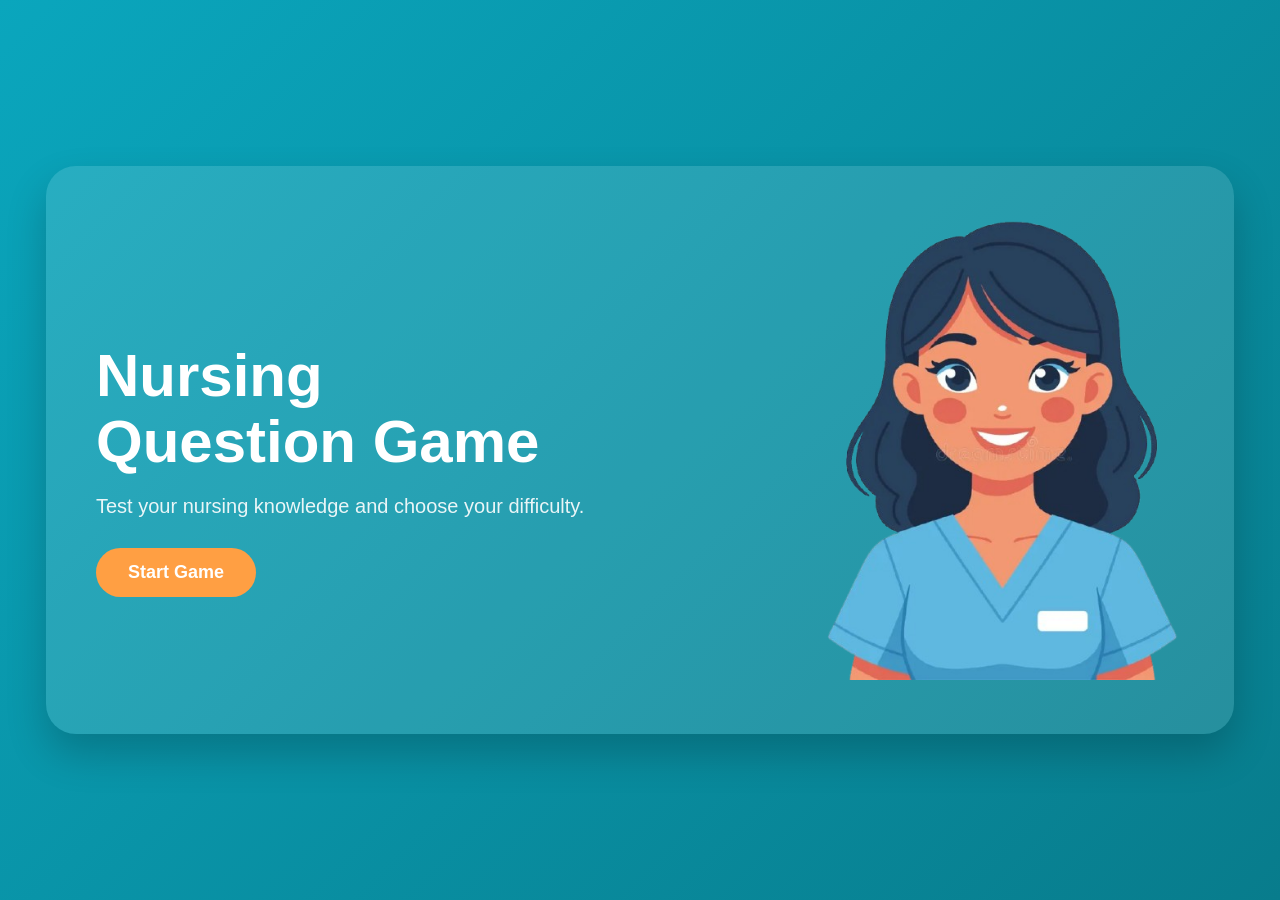
<file: index.html>
<!DOCTYPE html>
<html lang="en">
<head>
    <meta charset="UTF-8">
    <meta name="viewport" content="width=device-width, initial-scale=1.0">
    <link rel="stylesheet" href="styleindex.css">
    <title>Nursing Question Game</title>
</head>
<body>
    <div class="home-container">
        <div class="home-card">
            <div class="home-text">
                <h1>Nursing<br>Question Game</h1>
                <p>Test your nursing knowledge and choose your difficulty.</p>

                <button id="start-btn" onclick="showLevelMenu()">Start Game</button>

                <div id="level-box" style="display:none;">
                    <h2>Select Difficulty</h2>

                    <div class="level-buttons">
                        <button class="level-btn" onclick="selectLevel('easy')">Easy</button>
                        <button class="level-btn" onclick="selectLevel('medium')">Medium</button>
                        <button class="level-btn" onclick="selectLevel('hard')">Hard</button>
                    </div>

                    <button id="play-btn" onclick="startSelectedLevel()" disabled>▶ Play</button>
                </div>
            </div>

            <div class="home-image">
                <img src="audio/female-doctor-nurse-avatar-professional-character-healthcare-worker-smiling-image-features-cheerful-dressed-medical-385984582-removebg-preview.png" alt="Nurse image">
            </div>
        </div>
    </div>

    <script src="script.js"></script>
</body>
</html>
</file>
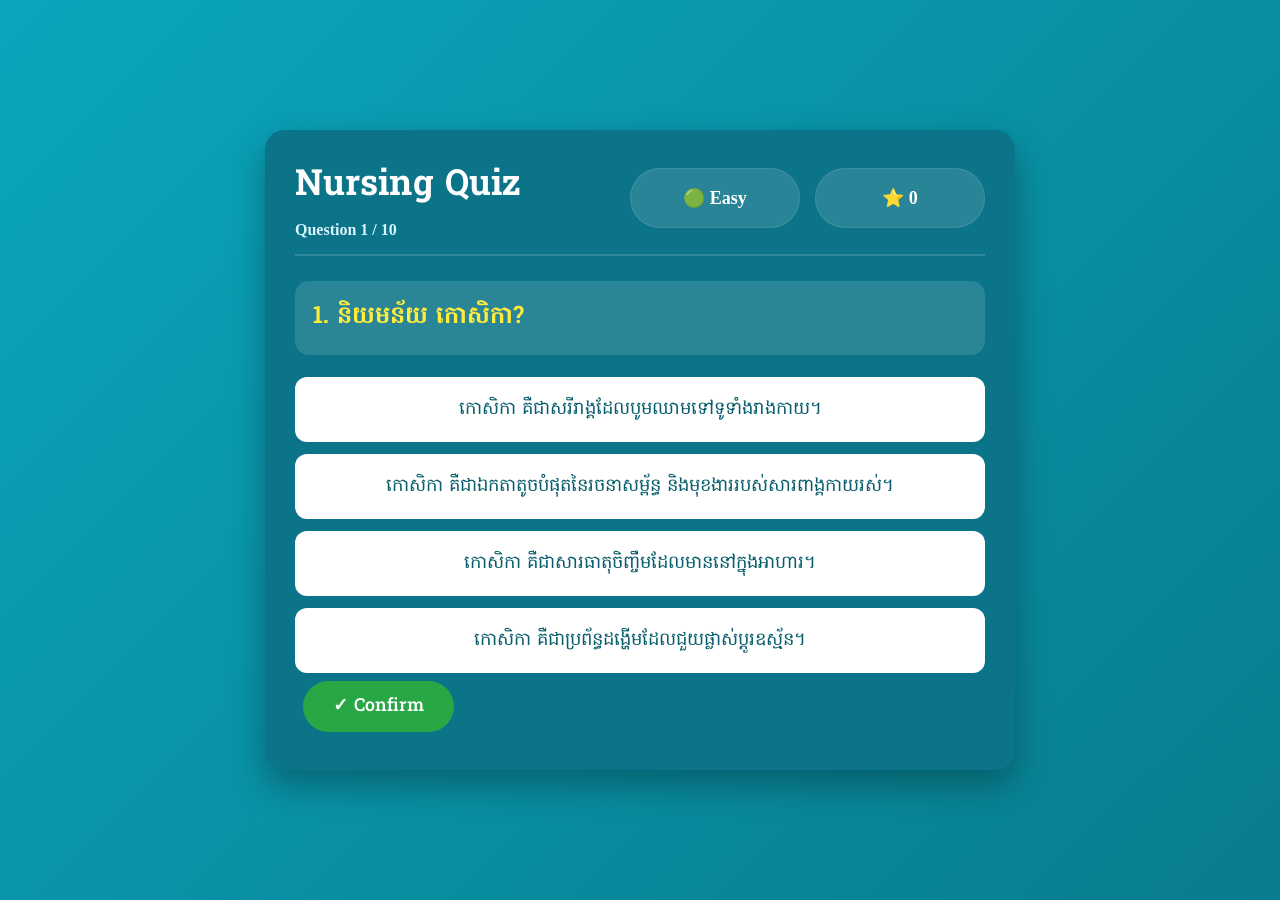
<file: quiz.html>
<!DOCTYPE html>
<html>
<head>
    <title>Quiz Game</title>
    <link rel="stylesheet" href="style.css">
    <link href="https://fonts.googleapis.com/css2?family=Battambang:wght@400;700&display=swap" rel="stylesheet">
    <link href="https://fonts.googleapis.com/css2?family=Kantumruy+Pro:wght@400;700&display=swap" rel="stylesheet">
    <link href="https://fonts.googleapis.com/css2?family=Hanuman:wght@400;700&display=swap" rel="stylesheet">
</head>
<body>
    
    <div class="quiz-page">
        <div class="quiz-card">

            <div class="quiz-header">

                <div class="quiz-title">
                    <h1>Nursing Quiz</h1>
                    <p id="progress">Question 1 / 5</p>
                </div>

                <div class="quiz-info">
                    <span id="level-name">🟢 Easy</span>
                    <span id="score">⭐ 0</span>
                </div>

            </div>

            <h2 id="question">Question text</h2>

            <div id="answers">
                <button class="answer-btn"></button>
                <button class="answer-btn"></button>
                <button class="answer-btn"></button>
                <button class="answer-btn"></button>
            </div>

            <div class="quiz-buttons">
                <button id="confirm-btn" onclick="confirmAnswer()">
                    ✓ Confirm
                </button>

                <button id="next-btn" onclick="nextQuestion()">
                    ➜ Next
                </button>

                <button id="menu-btn" onclick="goToMenu()">
                    🏠 Menu
                </button>
            </div>

        </div>
    </div>
    

    <script src="script.js"></script>
</body>
</html>
</file>
<file: styleindex.css>
body {
    margin: 0;
    font-family: "Kantumruy Pro", Arial, sans-serif;
    background: linear-gradient(135deg, #0aa6bd, #087c8c);
    color: white;
}

.home-container {
    min-height: 100vh;
    display: flex;
    justify-content: center;
    align-items: center;
}

.home-card {
    width: 85%;
    max-width: 1100px;
    background: rgba(255, 255, 255, 0.12);
    border-radius: 30px;
    padding: 50px;
    display: flex;
    align-items: center;
    justify-content: space-between;
    gap: 40px;
    box-shadow: 0 20px 40px rgba(0, 0, 0, 0.2);
}

.home-text {
    flex: 1;
    text-align: left;
}

.home-text h1 {
    font-size: 60px;
    line-height: 1.1;
    margin-bottom: 15px;
}

.home-text p {
    font-size: 20px;
    opacity: 0.9;
    margin-bottom: 30px;
}

.home-image img {
    width: 360px;
    max-width: 100%;
}

button {
    border: none;
    border-radius: 30px;
    padding: 14px 32px;
    font-size: 18px;
    font-weight: bold;
    cursor: pointer;
    transition: 0.3s;
}

#start-btn,
#play-btn {
    background: #ff9f43;
    color: white;
}

.level-buttons {
    display: flex;
    gap: 15px;
    margin: 20px 0;
}

.level-btn {
    background: white;
    color: #087c8c;
}

.selected-level {
    background: #28a745;
    color: white;
    transform: scale(1.05);
}

button:hover {
    transform: translateY(-3px);
}

button:disabled {
    background: #999;
    cursor: not-allowed;
    transform: none;
}

@media (max-width: 800px) {
    .home-card {
        flex-direction: column;
        text-align: center;
    }

    .home-text {
        text-align: center;
    }

    .home-text h1 {
        font-size: 42px;
    }

    .level-buttons {
        justify-content: center;
        flex-wrap: wrap;
    }
}
</file>
<file: style.css>
* {
    box-sizing: border-box;
}

body {
    margin: 0;
    min-height: 100vh;
    background: linear-gradient(135deg, #0aa6bd, #087c8c);

    display: flex;
    justify-content: center;
    align-items: center;

    padding: 20px;
}

.quiz-card {
    width: 750px;
    max-width: 90vw;

    background: #0c7489;
    border-radius: 20px;
    padding: 30px;

    margin: 0 auto;

    box-shadow: 0 15px 35px rgba(0,0,0,0.3);
}

.quiz-header {
    display: flex;
    justify-content: space-between;
    align-items: flex-start; /* important */
    margin-bottom: 25px;
    padding-bottom: 15px;
    border-bottom: 2px solid rgba(255,255,255,0.15);
}

.quiz-title h1 {
    margin: 0;
    color: white;
    font-size: 36px;
    font-family: "Hanuman", sans-serif;
}

#progress {
    margin: 8px 0 0;
    color: #d8f6ff;
    font-size: 16px;
    font-weight: bold;
}

.quiz-info {
    display: flex;
    align-items: center;
    gap: 15px;
    margin-top: 8px;
}

.quiz-info span {
    width: 170px;
    height: 60px;

    display: flex;
    justify-content: center;
    align-items: center;

    background: rgba(255,255,255,0.12);
    border: 1px solid rgba(255,255,255,0.1);
    border-radius: 30px;

    color: white;
    font-size: 18px;
    font-weight: 600;
}

#question {
    background: rgba(255, 255, 255, 0.12);
    padding: 18px;
    border-radius: 14px;
    margin-bottom: 22px;
    color: #ffeb3b;
    line-height: 1.6;
    font-size: 24px;
    font-family: "Hanuman", sans-serif;
}

#answers {
    display: flex;
    flex-direction: column;
    gap: 12px;
}

.answer-btn {
    width: 100%;
    min-height: 65px;
    padding: 15px;
    border-radius: 12px;
    font-family: "Hanuman", sans-serif;
    font-size: 18px;
    border: none;
    cursor: pointer;

    background: white;
    color: #075d6b;

    opacity: 0;
    transform: translateY(12px);
    animation: answerFadeIn 0.4s ease forwards;

    transition: 
        background-color 0.25s ease,
        color 0.25s ease,
        transform 0.25s ease,
        box-shadow 0.25s ease;
}

.answer-btn:nth-child(1) {
    animation-delay: 0.05s;
}

.answer-btn:nth-child(2) {
    animation-delay: 0.12s;
}

.answer-btn:nth-child(3) {
    animation-delay: 0.19s;
}

.answer-btn:nth-child(4) {
    animation-delay: 0.26s;
}

.answer-btn:hover {
    transform: scale(1.03);
    transform: translateY(-3px);
    box-shadow: 0 8px 18px rgba(0, 0, 0, 0.18);
}

.answer-btn:active {
    transform: scale(0.98);
}

@keyframes answerFadeIn {
    from {
        opacity: 0;
        transform: translateY(12px);
    }

    to {
        opacity: 1;
        transform: translateY(0);
    }
}

.selected {
    background: #4da6ff;
    color: white;
}

.correct {
    background: #28a745;
    color: white;
}

.wrong {
    background: #f44336;
    color: white;
}

#score,
#level-name {
    margin: 0;
}

#confirm-btn,
#next-btn,
#menu-btn,
#play-btn,
.level-btn {
    border: none;
    padding: 12px 30px;
    border-radius: 30px;
    font-size: 18px;
    font-weight: 600;
    cursor: pointer;
    transition: 0.25s;
    margin: 8px;
    font-family: "Hanuman", sans-serif;
}

#confirm-btn,
#play-btn {
    background: #28a745;
    color: white;
}

#next-btn {
    background: #007bff;
    color: white;
}

#menu-btn {
    background: #6f42c1;
    color: white;
    display: none;
}

.selected-level {
    background: #4da6ff;
    color: white;
    transform: scale(1.05);
}

#confirm-btn:hover,
#next-btn:hover,
#menu-btn:hover,
#play-btn:hover,
.level-btn:hover {
    transform: scale(1.05);
}

#play-btn:disabled {
    background: #999;
    cursor: not-allowed;
    transform: none;
}

#level-box {
    animation: fadeIn 0.4s ease;
}

@keyframes fadeIn {
    from {
        opacity: 0;
        transform: translateY(15px);
    }

    to {
        opacity: 1;
        transform: translateY(0);
    }
}

@media (max-width: 600px) {
    .quiz-card {
        padding: 25px;
    }

    .quiz-card h1 {
        font-size: 32px;
    }

    #question {
        font-size: 20px;
    }

    .answer-btn {
        font-size: 16px;
    }
}
</file>
